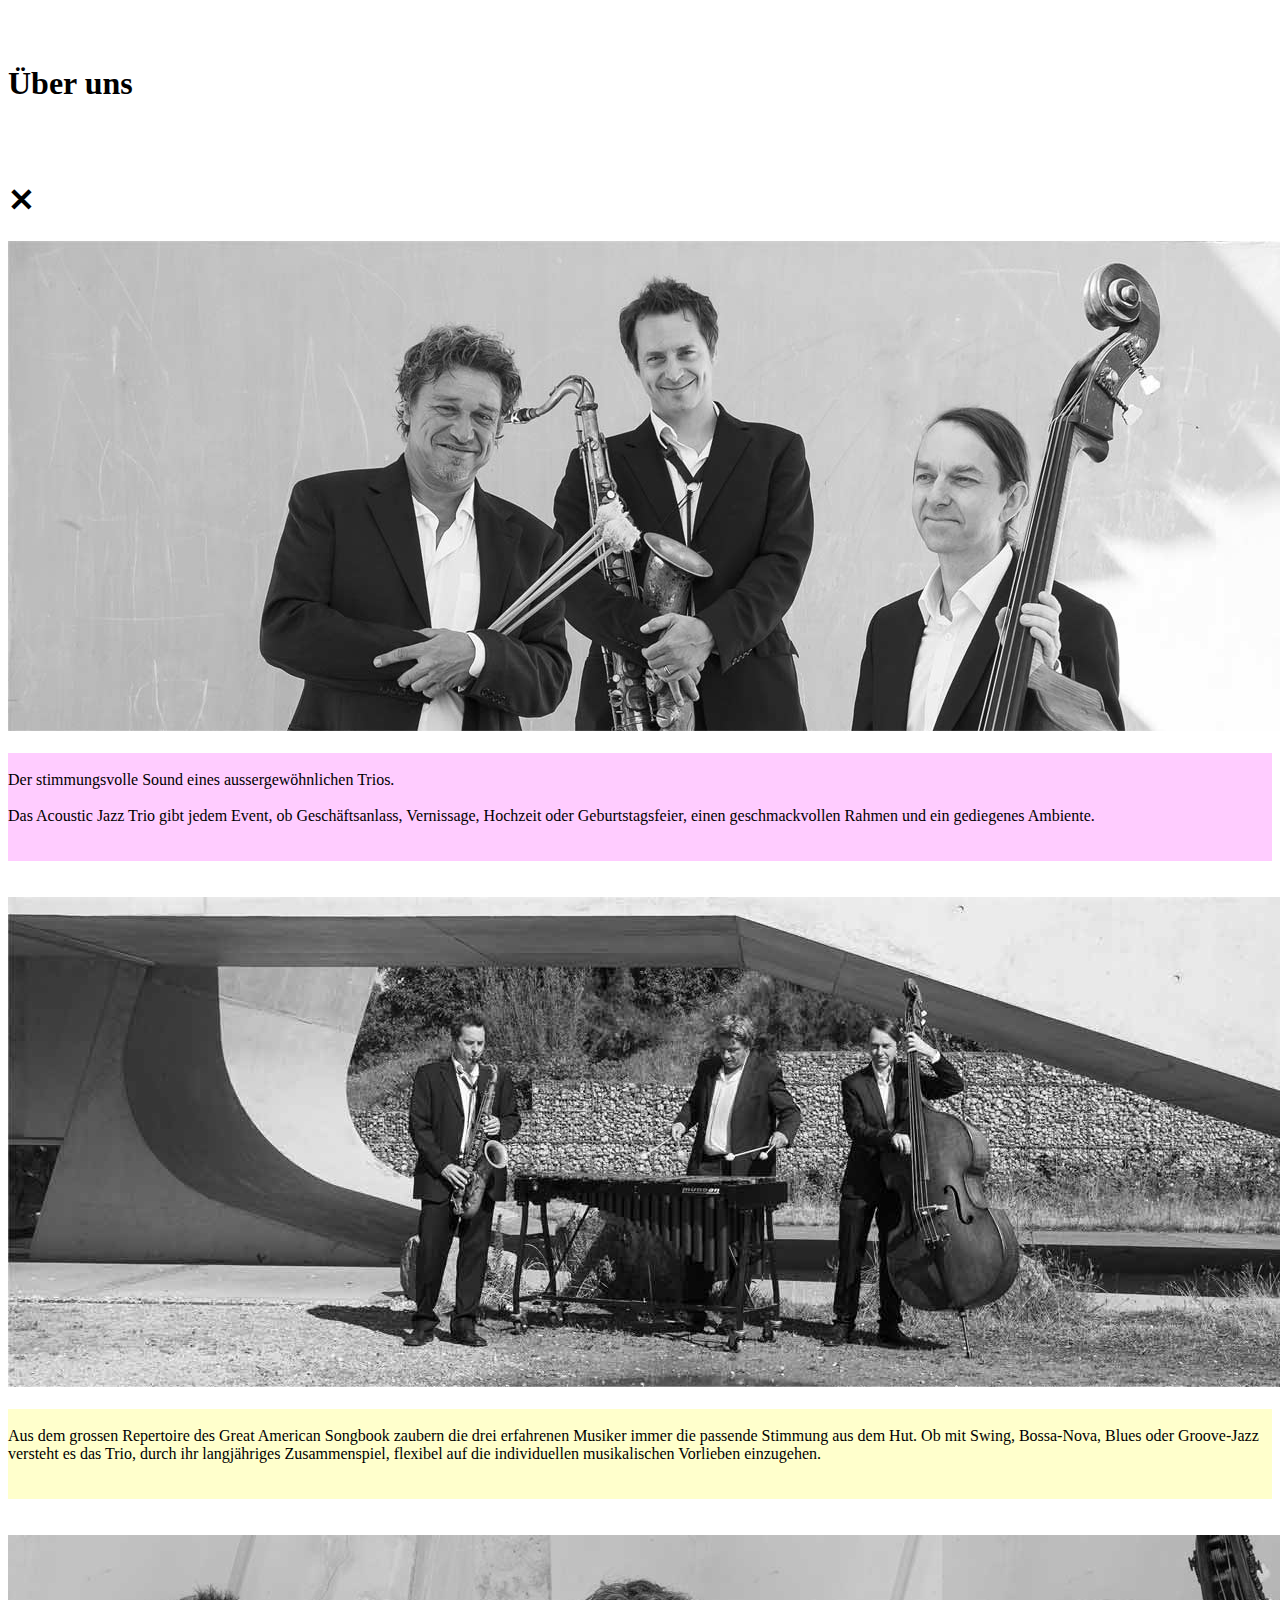
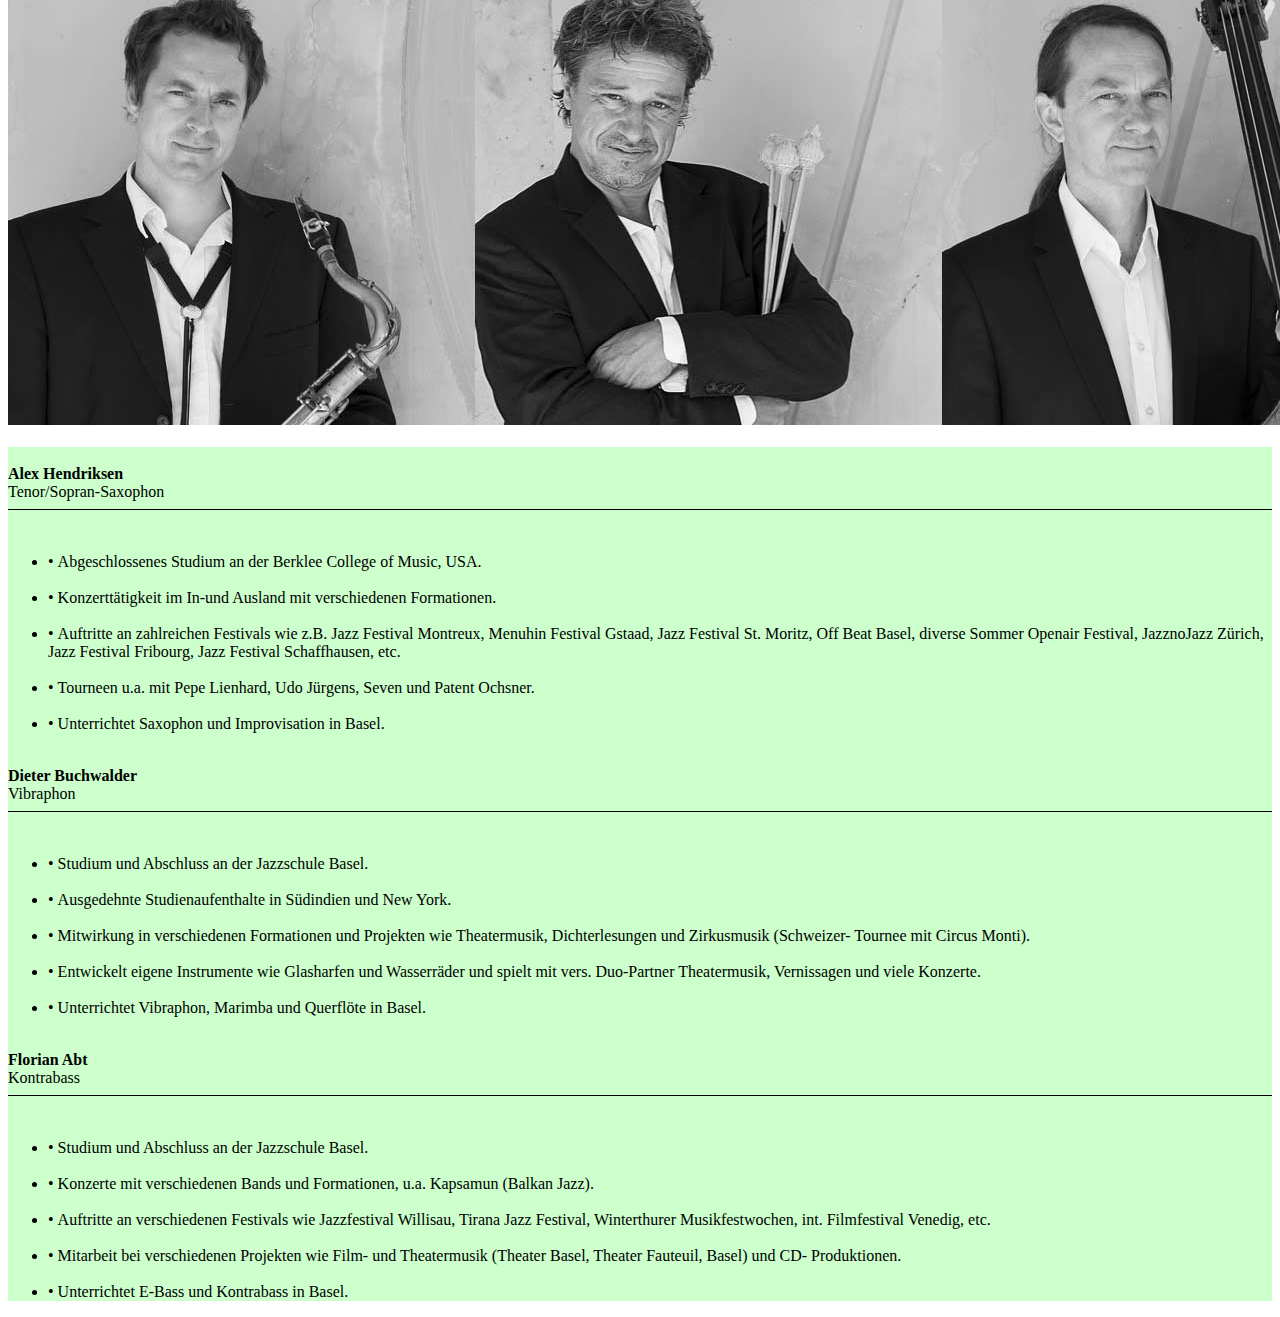
<file: section1.html>
<!DOCTYPE html>
<html lang="de">

<!-- || SECTION 1 -->

<div id="overlay1" class="overlay">
    <!-- Section title and close button -->
    <div class="section-title"><br><br>
        <h1>Über uns</h1>
    </div>
    <div class="close-button" onclick="hideAllSections()"><br><br>
        <h1>&#10005;</h1>
    </div>
    <!-- Section 1 -->
    <div class="section-div">
        <!-- Section 1-1 -->
        <img class="full-width-image" src="images/section1-1.jpg" alt=""><br><br>
        <div class="section-color" style="background-color: #FFCCFF">
            <div class="section-text">
                <br>
                Der stimmungsvolle Sound eines aussergewöhnlichen Trios.<br><br>
                Das Acoustic Jazz Trio gibt jedem Event, ob Geschäftsanlass, Vernissage, Hochzeit oder Geburtstagsfeier,
                einen geschmackvollen Rahmen und ein gediegenes Ambiente.
                <br><br><br>
            </div>
        </div>
        <br><br>
        <!-- Section 1-2 -->
        <img class="full-width-image" src="images/section1-2.jpg" alt=""><br><br>
        <div class="section-color" style="background-color: #FFFFCC">
            <div class="section-text">
                <br>
                Aus dem grossen Repertoire des Great American Songbook zaubern die drei erfahrenen Musiker immer die
                passende Stimmung aus dem Hut. Ob mit Swing, Bossa-Nova, Blues oder Groove-Jazz versteht es das Trio,
                durch ihr langjähriges Zusammenspiel, flexibel auf die individuellen musikalischen Vorlieben einzugehen.
                <br><br><br>
            </div>
        </div>
        <br><br>
        <!-- Section 1-3 -->
        <img class="full-width-image" src="images/section1-3.jpg" alt=""><br><br>
        <div class="section-color" style="background-color: #CCFFCC; width: 100%;">
            <div class="bio-text">
                <div class="bio-column">
                    <br><b>Alex Hendriksen</b><br>Tenor/Sopran-Saxophon<br>
                    <hr style="border:none; border-top:1px black solid !important; height: 1px;"><br>
                    <ul>
                        <li>&#x2022;&nbsp;Abgeschlossenes Studium an der Berklee College of Music, USA.</li><br>
                        <li>&#x2022;&nbsp;Konzerttätigkeit im In-und Ausland mit verschiedenen Formationen.</li><br>
                        <li>&#x2022;&nbsp;Auftritte an zahlreichen Festivals wie z.B. Jazz Festival Montreux, Menuhin
                            Festival Gstaad, Jazz Festival St. Moritz, Off Beat Basel, diverse Sommer Openair Festival,
                            JazznoJazz Zürich, Jazz Festival Fribourg, Jazz Festival Schaffhausen, etc.</li><br>
                        <li>&#x2022;&nbsp;Tourneen u.a. mit Pepe Lienhard, Udo Jürgens, Seven und Patent Ochsner.</li>
                        <br>
                        <li>&#x2022;&nbsp;Unterrichtet Saxophon und Improvisation in Basel.</li>
                    </ul>
                </div>
                <div class="bio-column">
                    <br><b>Dieter Buchwalder</b><br>Vibraphon<br>
                    <hr style="border:none; border-top:1px black solid !important; height: 1px;"><br>
                    <ul>
                        <li>&#x2022;&nbsp;Studium und Abschluss an der Jazzschule Basel.</li><br>
                        <li>&#x2022;&nbsp;Ausgedehnte Studienaufenthalte in Südindien und New York.</li><br>
                        <li>&#x2022;&nbsp;Mitwirkung in verschiedenen Formationen und Projekten wie Theatermusik,
                            Dichterlesungen und Zirkusmusik (Schweizer- Tournee mit Circus Monti).</li><br>
                        <li>&#x2022;&nbsp;Entwickelt eigene Instrumente wie Glasharfen und Wasserräder und spielt mit
                            vers. Duo-Partner Theatermusik, Vernissagen und viele Konzerte.</li><br>
                        <li>&#x2022;&nbsp;Unterrichtet Vibraphon, Marimba und Querflöte in Basel.
                        </li>
                    </ul>
                </div>
                <div class="bio-column">
                    <br><b>Florian Abt</b><br>Kontrabass<br>
                    <hr style="border:none; border-top:1px black solid !important; height: 1px;"><br>
                    <ul>
                        <li>&#x2022;&nbsp;Studium und Abschluss an der Jazzschule Basel.</li><br>
                        <li>&#x2022;&nbsp;Konzerte mit verschiedenen Bands und Formationen, u.a. Kapsamun (Balkan Jazz).
                        </li><br>
                        <li>&#x2022;&nbsp;Auftritte an verschiedenen Festivals wie Jazzfestival Willisau, Tirana Jazz
                            Festival, Winterthurer Musikfestwochen, int. Filmfestival Venedig, etc.</li><br>
                        <li>&#x2022;&nbsp;Mitarbeit bei verschiedenen Projekten wie Film- und Theatermusik (Theater
                            Basel, Theater Fauteuil, Basel) und CD- Produktionen.</li><br>
                        <li>&#x2022;&nbsp;Unterrichtet E-Bass und Kontrabass in Basel.
                        </li>
                    </ul>
                </div>
            </div>
        </div>
    </div>
</div>
</file>
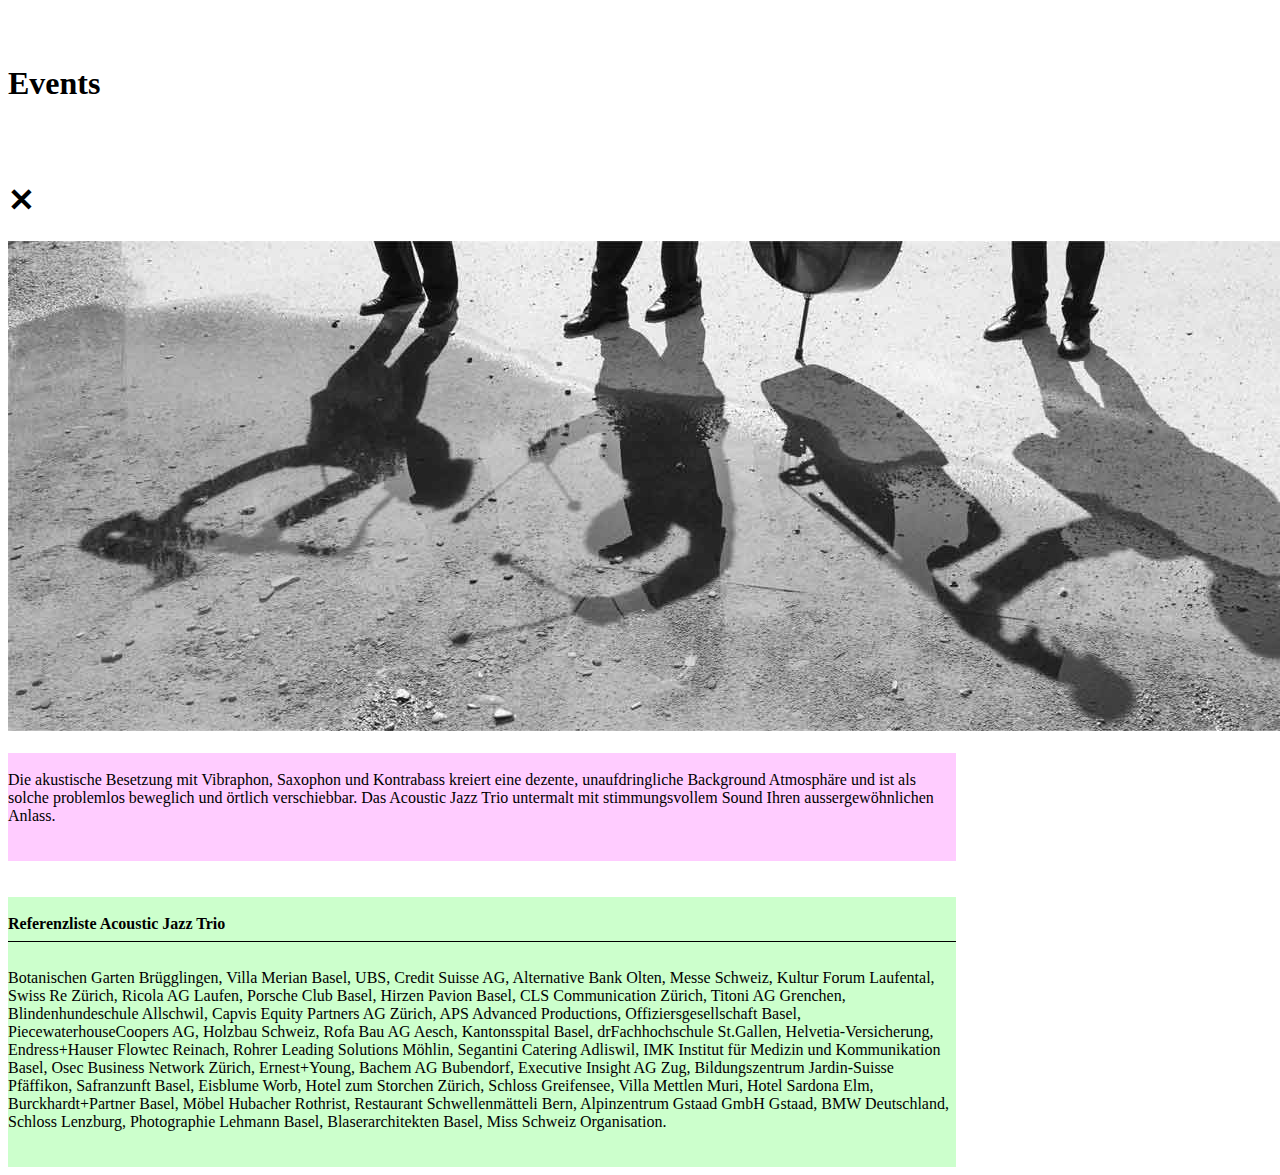
<file: section3.html>
<!DOCTYPE html>
<html lang="de">

<!-- || SECTION 3 -->

<div id="overlay3" class="overlay">
    <!-- Section title and close button -->
    <div class="section-title"><br><br>
        <h1>Events</h1>
    </div>
    <div class="close-button" onclick="hideAllSections()"><br><br>
        <h1>&#10005;</h1>
    </div>
    <!-- Section 3 -->
    <div class="section-div">
        <!-- Section 3-1 -->
        <img class="full-width-image" src="images/section3-1.jpg" alt=""><br><br>
        <div class="section-color" style="background-color: #FFCCFF; width: 75%;">
            <div class="section-text" style="text-align: left;">
                <br>
                Die akustische Besetzung mit Vibraphon, Saxophon und Kontrabass kreiert eine dezente, unaufdringliche
                Background Atmosphäre und ist als solche problemlos beweglich und örtlich verschiebbar. Das Acoustic
                Jazz Trio untermalt mit stimmungsvollem Sound Ihren aussergewöhnlichen Anlass.
                <br><br><br>
            </div>
        </div>
        <br><br>
        <!-- Section 3-2 -->
        <div class="section-color" style="background-color: #CCFFCC; width: 75%;">
            <div class="section-text" style="text-align: left;">
                <br>
                <b>Referenzliste Acoustic Jazz Trio</b>
                <hr style="border:none; border-top:1px black solid !important; height: 1px;"><br>
                Botanischen Garten Brügglingen, Villa Merian Basel, UBS, Credit Suisse AG, Alternative Bank Olten, Messe
                Schweiz, Kultur Forum Laufental, Swiss Re Zürich, Ricola AG Laufen, Porsche Club Basel, Hirzen Pavion
                Basel, CLS Communication Zürich, Titoni AG Grenchen, Blindenhundeschule Allschwil, Capvis Equity
                Partners AG Zürich, APS Advanced Productions, Offiziersgesellschaft Basel, PiecewaterhouseCoopers AG,
                Holzbau Schweiz, Rofa Bau AG Aesch, Kantonsspital Basel, drFachhochschule St.Gallen,
                Helvetia-Versicherung, Endress+Hauser Flowtec Reinach, Rohrer Leading Solutions Möhlin, Segantini
                Catering Adliswil, IMK Institut für Medizin und Kommunikation Basel, Osec Business Network Zürich,
                Ernest+Young, Bachem AG Bubendorf, Executive Insight AG Zug, Bildungszentrum Jardin-Suisse Pfäffikon,
                Safranzunft Basel, Eisblume Worb, Hotel zum Storchen Zürich, Schloss Greifensee, Villa Mettlen Muri,
                Hotel Sardona Elm, Burckhardt+Partner Basel, Möbel Hubacher Rothrist, Restaurant Schwellenmätteli Bern,
                Alpinzentrum Gstaad GmbH Gstaad, BMW Deutschland, Schloss Lenzburg, Photographie Lehmann Basel,
                Blaserarchitekten Basel, Miss Schweiz Organisation.
                <br><br><br>
            </div>
        </div>
    </div>
</div>
</file>
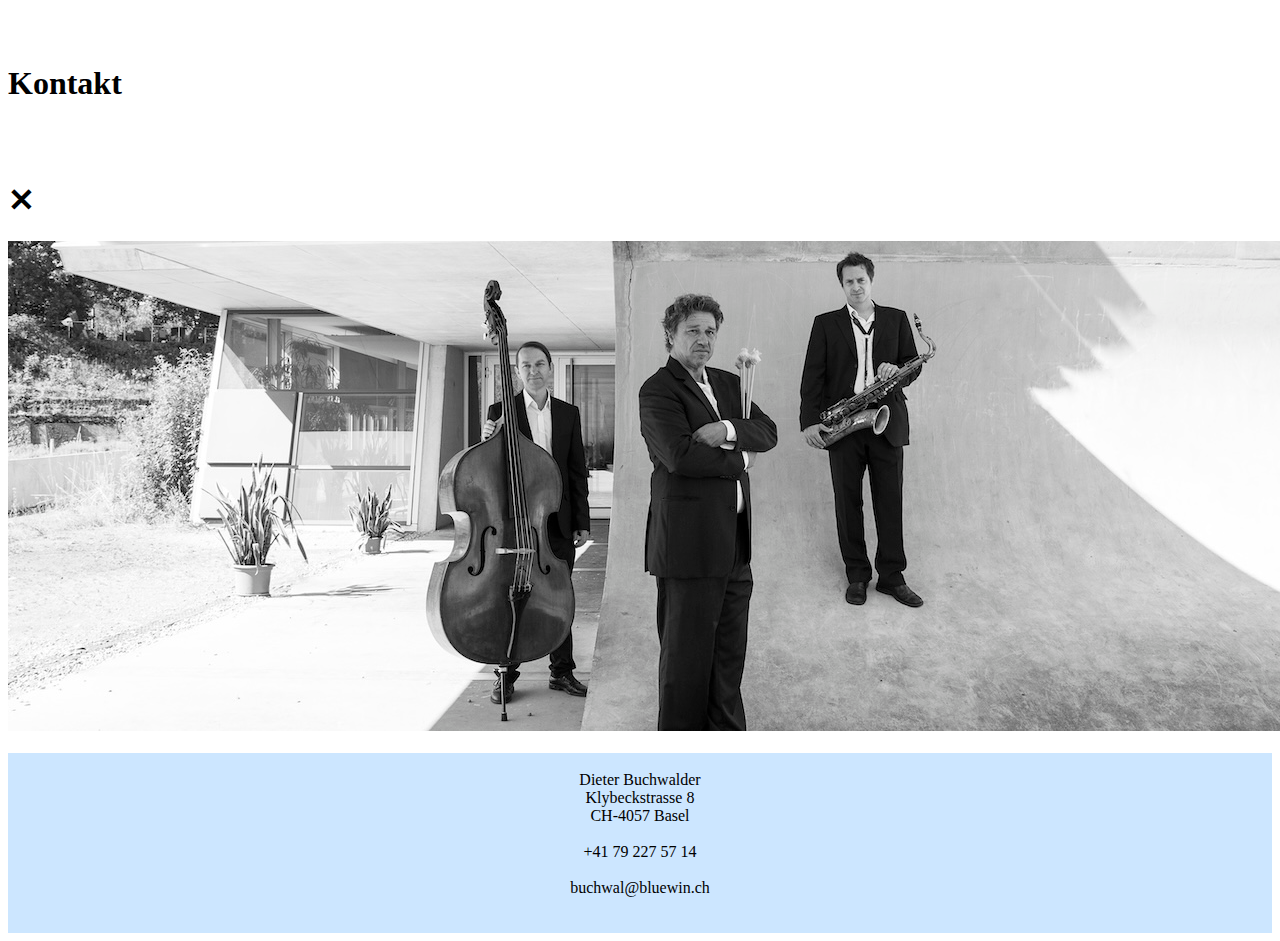
<file: section4.html>
<!DOCTYPE html>
<html lang="de">

<!-- || SECTION 4 -->

<div id="overlay4" class="overlay">
    <!-- Section title and close button -->
    <div class="section-title"><br><br>
        <h1>Kontakt</h1>
    </div>
    <div class="close-button" onclick="hideAllSections()"><br><br>
        <h1>&#10005;</h1>
    </div>
    <!-- Section 4 -->
    <div class="section-div">
        <!-- Section 4-1 -->
        <img class="full-width-image" src="images/section4-1.jpg" alt=""><br><br>
        <div class="section-color" style="background-color: #CCE6FF; width: 100%;">
            <div class="section-text" style="text-align: center;">
                <br>
                Dieter Buchwalder<br>
                Klybeckstrasse 8<br>
                CH-4057 Basel<br><br>
                +41 79 227 57 14<br><br>
                buchwal@bluewin.ch<br><br><br>
            </div>
        </div>
    </div>
</div>
</file>
